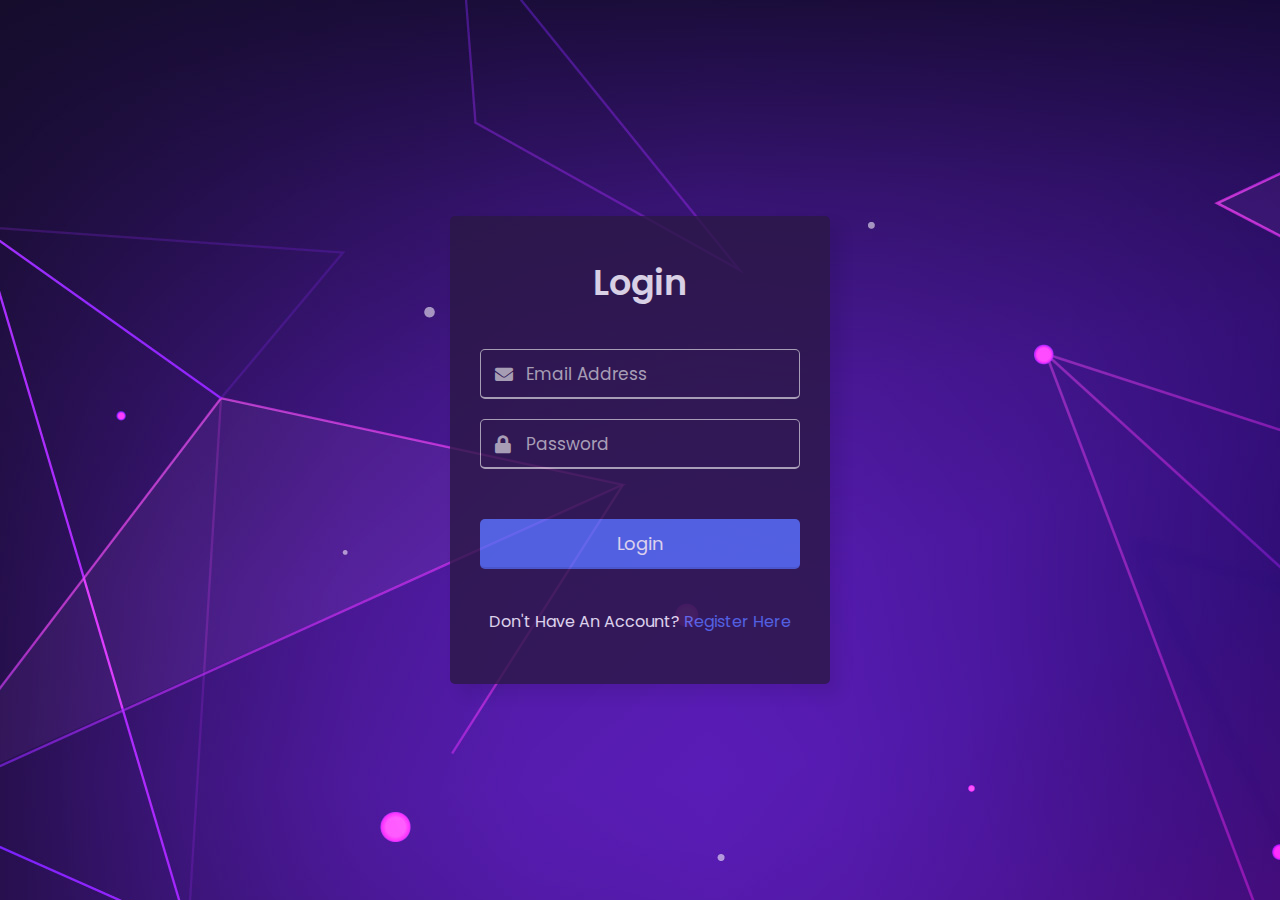
<file: Zephyr_stratagem/login/login.html>
<!DOCTYPE html>

<html lang="en">
<head>
  <meta charset="UTF-8">
  <meta name="viewport" content="width=device-width, initial-scale=1.0">
  <title>Login</title>
  <link rel="stylesheet" href="style.css">
  <link rel="stylesheet" href="https://cdnjs.cloudflare.com/ajax/libs/font-awesome/5.15.3/css/all.min.css"/>
</head>
<body>
  <div class="wrapper">
    <header>Login</header>
    <form method="post" action="reg.html">
      <div class="field email">
        <div class="input-area">
          <input type="text" placeholder="Email Address">
          <i class="icon fas fa-envelope"></i>
          <i class="error error-icon fas fa-exclamation-circle"></i>
        </div>
        <div class="error error-txt">Email can't be blank</div>
      </div>
      <div class="field password">
        <div class="input-area">
          <input type="password" placeholder="Password">
          <i class="icon fas fa-lock"></i>
          <i class="error error-icon fas fa-exclamation-circle"></i>
        </div>
        <div class="error error-txt">Password can't be blank</div>
      </div>
      <!-- <div class="pass-txt"><a href="#">Forgot password?</a></div> -->
      <input type="submit" value="Login">
    </form>
    <div class="sign-txt">Don't Have An Account? <a href="signup.html">Register Here</a></div>
  </div>

  <script src="script.js"></script>

</body>
</html>
</file>
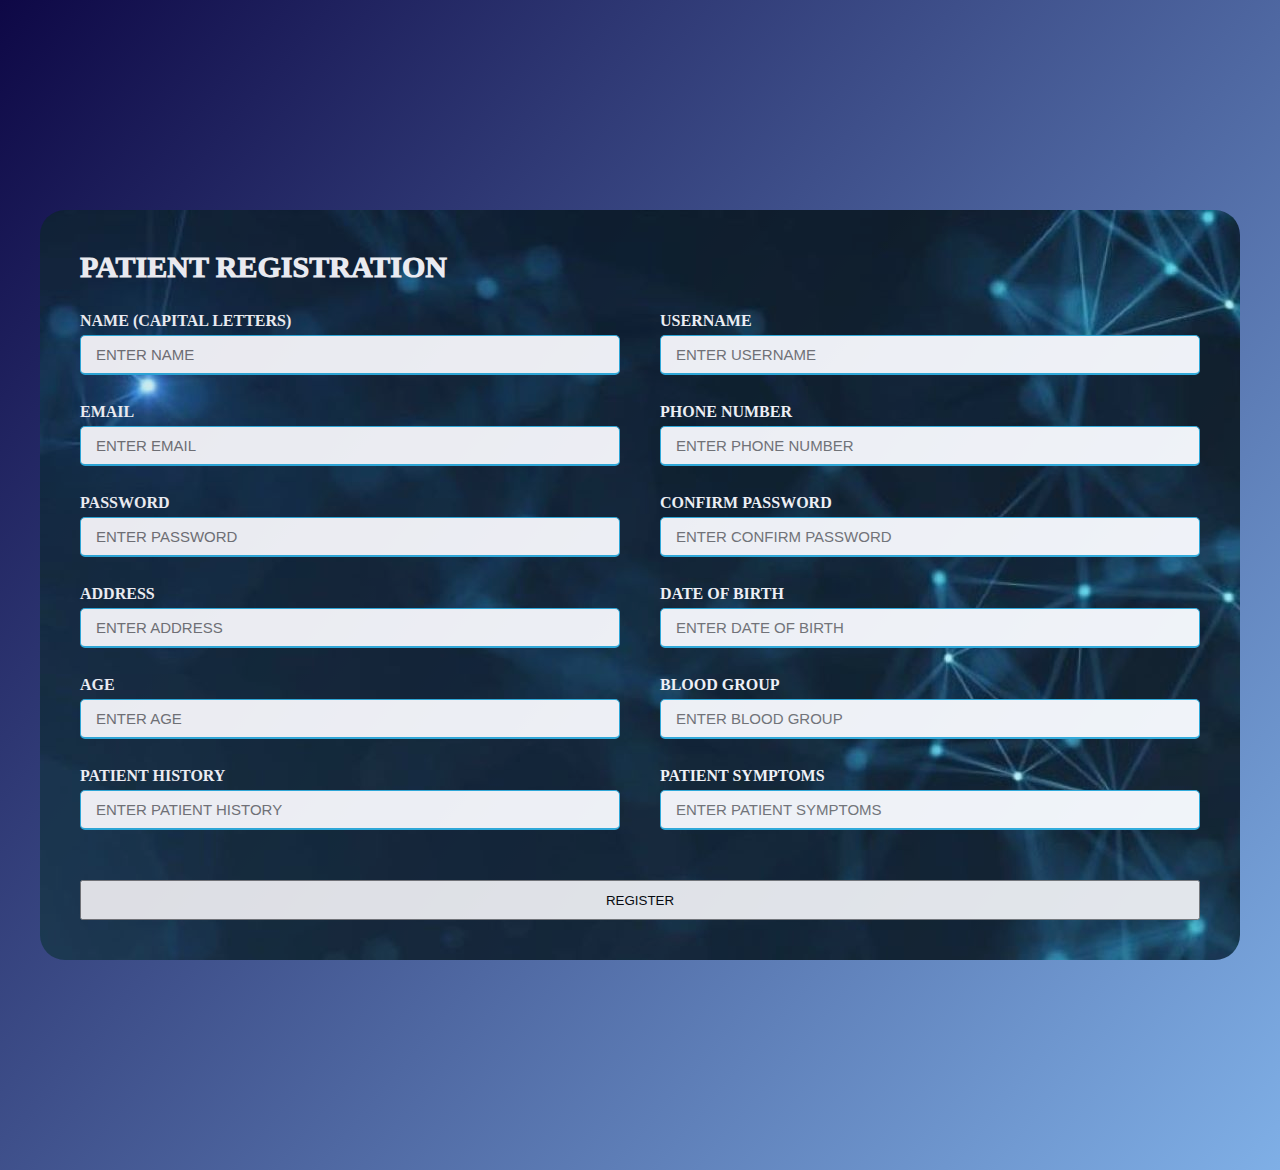
<file: Zephyr_stratagem/login/reg.html>
<!DOCTYPE html>
<html lang="en">
<head>
    <meta charset="UTF-8">
    <meta http-equiv="X-UA-Compatible" content="IE=edge">
    <meta name="viewport" content="width=device-width, initial-scale=1.0">
    <link rel="stylesheet" href="style2.css">
    <title>Responsive Patient Registration Form | Rz medical</title>
</head>
<body>
    <div class="container">
        <div class="title"> PATIENT REGISTRATION</div>
        <form action="#">
            <div class="form-group">
                <br><span>NAME (CAPITAL LETTERS)</span>
                <input type="text" placeholder="ENTER NAME" required>
            </div>
            <div class="form-group">
                <br><span>USERNAME</span>
                <input type="text" placeholder="ENTER USERNAME" required>
            </div>
            <div class="form-group">
                <br><span>EMAIL</span>
                <input type="email" placeholder="ENTER EMAIL" required>
            </div>
            <div class="form-group">
                <br><span>PHONE NUMBER</span>
                <input type="numbers " placeholder="ENTER PHONE NUMBER" required>
            </div>
            <div class="form-group">
                <br><span>PASSWORD</span>
                <input type="text" placeholder="ENTER PASSWORD" required>
            </div>
            <div class="form-group">
                <br><span>CONFIRM PASSWORD</span>
                <input type="text" placeholder="ENTER CONFIRM PASSWORD" required>
            </div>
            <div class="form-group">
                <br><span>ADDRESS</span>
                <input type="text" placeholder="ENTER ADDRESS" required>
            </div>
            <div class="form-group">
                <br><span>DATE OF BIRTH</span>
                <input type="numbers" placeholder="ENTER DATE OF BIRTH" required>
            </div>
            <div class="form-group">
                <br><span>AGE</span>
                <input type="numbers" placeholder="ENTER AGE" required>
            </div>
            <div class="form-group">
                <br><span>BLOOD GROUP</span>
                <input type="text" placeholder="ENTER BLOOD GROUP" required>
            </div>
            <div class="form-group">
                <br><span>PATIENT HISTORY</span>
                <input type="text" placeholder="ENTER PATIENT HISTORY" required>
            </div>
            <div class="form-group">
                <br><span>PATIENT SYMPTOMS</span>
                <input type="text" placeholder="ENTER PATIENT SYMPTOMS" required>
            </div>
            
            <div class="button">
                <input type="button" value="REGISTER">
            </div>
        </form>
    </div>
</body>
</html>
</file>
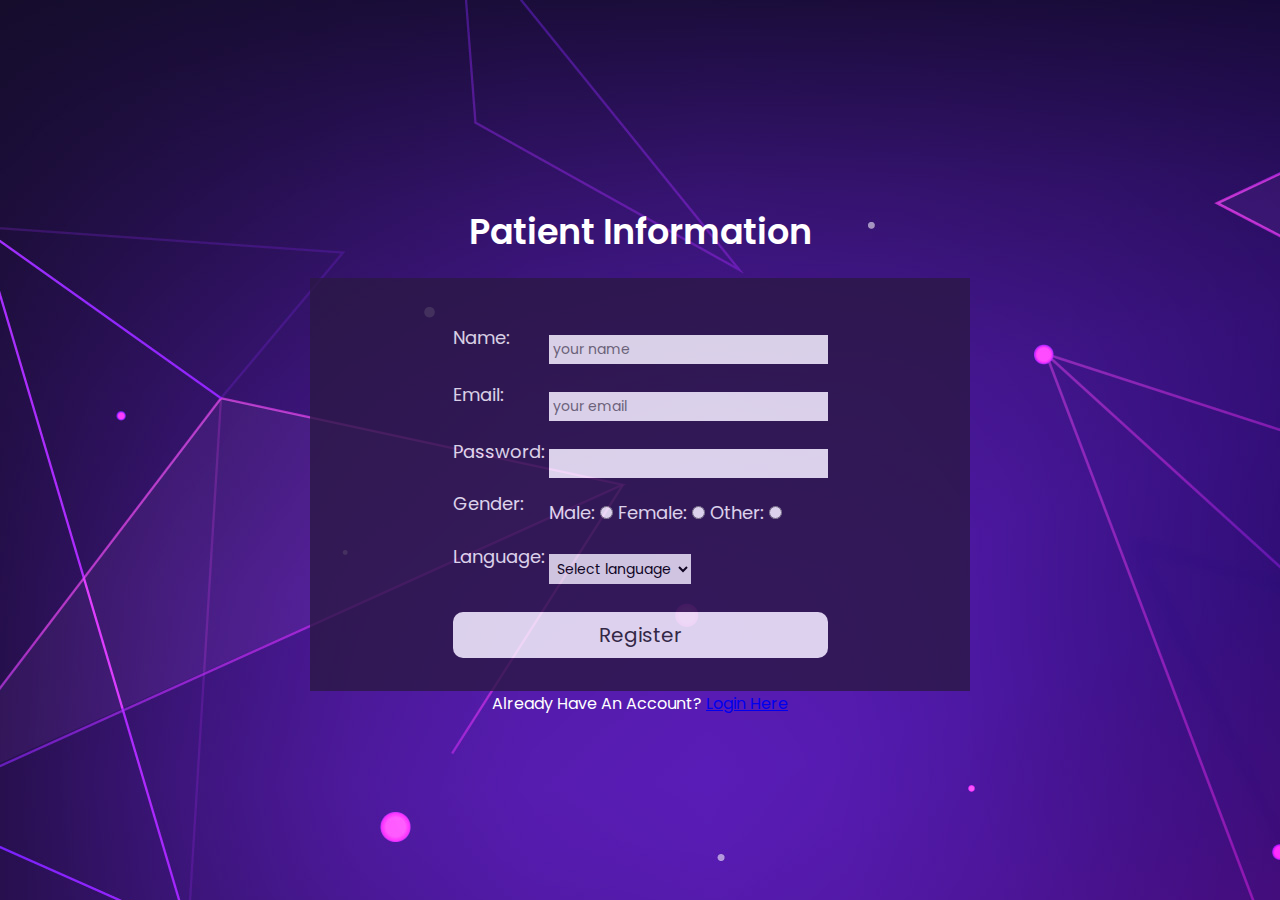
<file: Zephyr_stratagem/login/signup.html>
<!DOCTYPE html>
<html lang="en">
<head>
  <meta charset="UTF-8">
  <meta name="viewport" content="width=device-width, initial-scale=1.0">
  <title>Registeration</title>
  <link rel="stylesheet" href="style1.css">
</head>
<body>
<div class="container">
    <h1>Patient Information</h1>
    <form name="registration" class="registartion-form" onsubmit="return formValidation()">

  
      <table>
        <tr>
          <td><label for="name">Name:</label></td>
          <td><input type="text" name="name" id="name" placeholder="your name"></td>
        </tr>
        <tr>
          <td><label for="email">Email:</label></td>
          <td><input type="text" name="email" id="email" placeholder="your email"></td>
        </tr>
        <tr>
          <td><label for="password">Password:</label></td>
          <td><input type="password" name="password" id="password"></td>
        </tr>
        <!-- <tr>
          <td><label for="phoneNumber">Phone:</label></td>
          <td><input type="number" name="phoneNumber" id="phoneNumber"></td>
        </tr> -->
        <tr>
          <td><label for="gender">Gender:</label></td>
          <td>Male: <input type="radio" name="gender" value="male">
            Female: <input type="radio" name="gender" value="female">
            Other: <input type="radio" name="gender" value="other"></td>
        </tr> 
        <tr>
          <td><label for="language">Language:</label></td>
          <td>
            <select name="language" id="language">
              <option value="">Select language</option>
              <option value="English">English</option>
              <option value="Hindi">Hindi</option>
            </select>
          </td>
        </tr>
        <!-- <tr>
          <td><label for="zipcode">Zip Code:</label></td>
          <td><input type="number" name="zipcode" id="zipcode"></td>
        </tr> -->
        <!-- <tr>
          <td><label for="about">About:</label></td>
          <td><textarea name="about" id="about" placeholder="Write about yourself..."></textarea></td>
        </tr> -->
        <tr>
          <td colspan="2"><input type="submit" class="submit" value="Register" /></td>
        </tr>
      </table>
    </form>
    <div class="sign-txt"><font color ="white">Already Have An Account? <a href="login.html">Login Here </font></a></div>
  </div>

  <script src="script1.js"></script>

</body>
</file>
<file: Zephyr_stratagem/login/style.css>
@import url('https://fonts.googleapis.com/css2?family=Poppins:wght@400;500;600&display=swap');
*{
  margin: 0;
  padding: 0;
  box-sizing: border-box;
  font-family: "Poppins", sans-serif;
}
body{
  width: 100%;
  height: 100vh;
  display: flex;
  align-items: center;
  justify-content: center;
  /* background: #5372F0; */
  background-image: url("bg.jpg");
}
::selection{
  color: #fff;
  background: #3450bd;
}
.wrapper{
  width: 380px;
  padding: 40px 30px 50px 30px;
  background: #2b1845;
  opacity: .8;
  border-radius: 5px;
  text-align: center;
  box-shadow: 10px 10px 15px rgba(0,0,0,0.1);
  color: #fff;
  
 
}
.wrapper header{
  font-size: 35px;
  font-weight: 600;
}
.wrapper form{
  margin: 40px 0;
}
form .field{
  width: 100%;
  margin-bottom: 20px;
}
form .field.shake{
  animation: shake 0.3s ease-in-out;
}
@keyframes shake {
  0%, 100%{
    margin-left: 0px;
  }
  20%, 80%{
    margin-left: -12px;
  }
  40%, 60%{
    margin-left: 12px;
  }
}
form .field .input-area{
  height: 50px;
  width: 100%;
  position: relative;
}
form input{
  width: 100%;
  height: 100%;
  outline: none;
  padding: 0 45px;
  font-size: 18px;
  background: none;
  caret-color: #5372F0;
  border-radius: 5px;
  border: 1px solid #bfbfbf;
  border-bottom-width: 2px;
  transition: all 0.2s ease;
  color: #fff;
}
form .field input:focus,
form .field.valid input{
  border-color: #5372F0;
}
form .field.shake input,
form .field.error input{
  border-color: #dc3545;
}
.field .input-area i{
  position: absolute;
  top: 50%;
  font-size: 18px;
  pointer-events: none;
  transform: translateY(-50%);
}
.input-area .icon{
  left: 15px;
  color: #bfbfbf;
  transition: color 0.2s ease;
}
.input-area .error-icon{
  right: 15px;
  color: #dc3545;
}
form input:focus ~ .icon,
form .field.valid .icon{
  color: #5372F0;
}
form .field.shake input:focus ~ .icon,
form .field.error input:focus ~ .icon{
  color: #bfbfbf;
}
form input::placeholder{
  color: #bfbfbf;
  font-size: 17px;
}
form .field .error-txt{
  color: #dc3545;
  text-align: left;
  margin-top: 5px;
}
form .field .error{
  display: none;
}
form .field.shake .error,
form .field.error .error{
  display: block;
}
form .pass-txt{
  text-align: left;
  margin-top: -10px;
}
.wrapper a{
  color: #5372F0;
  text-decoration: none;
}
.wrapper a:hover{
  text-decoration: underline;
}
form input[type="submit"]{
  height: 50px;
  margin-top: 30px;
  color: #fff;
  padding: 0;
  border: none;
  background: #5372F0;
  cursor: pointer;
  border-bottom: 2px solid rgba(0,0,0,0.1);
  transition: all 0.3s ease;
}
form input[type="submit"]:hover{
  background: #2c52ed;
}
</file>
<file: Zephyr_stratagem/login/style2.css>
*{
    margin: 0;
    padding: 0;
    box-sizing: border-box;
}
body{
    display: flex;
    height: 130vh;
    justify-content: center;
    align-items: center;
    padding: 20px;
    background: linear-gradient(130deg, rgb(14, 8, 70), rgb(127, 175, 230));
    color:#ffffff;
}
.container{
    max-width: 1200px;
    width: 100%;
    max-height: 750px;
    padding: 40px 40px;
    background-color: #88c9ec;
    background-image: url("bg2.jpg") ;
    opacity: 0.9;
    border-radius: 25px;
}
.container .title{
    font-size: 30px;
    font-weight: 1000;
   
}
.container form{
    display: flex;
    flex-wrap: wrap;
    justify-content: space-between;
    margin: 10px 0 12px 0;
}
form .form-group{
    margin-bottom: 10px;
    width: calc(100% / 2 - 20px);
}
form span{
    display: block;
    font-weight: 800;
    margin-bottom: 5px;
}
.form-group input{
    height: 40px;
    width: 100%;
    outline: none;
    border-radius: 5px;
    border: 1px solid #2db0df;
    padding-left: 15px;
    font-size: 15px;
    border-bottom-width: 2px;
    transition: all 0.3s ease;
}
.form-group input:focus,
.form-group input:valid{
    border-color: rgb(19, 5, 56);
}
form .button{
    height: 40px;
    width: 100%;
    margin: 40px 0;
}
form .button input{
    width: 100%;
    height: 100%;
    outline: none;
    cursor: pointer;
    background: linear-gradient(130deg, rgb(17, 9, 87), rgb(55, 133, 222);
    color: #1894e6;
    font-size: 16px;
    font-weight: 500;
    border: none;
    border-radius: 5px;
}
form .button input:hover{
    background: linear-gradient(130deg,rgb(3, 43, 90),  rgb(17, 9, 87));
}
@media(max-width: 584px){
    .container{
        max-width: 100%;
    }
    form .form-group{
        margin-bottom: 15px;
        width: 100%;
    }
    .container form{
        max-height: 400px;
        overflow-y: scroll;
    }
    .container form::-webkit-scrollbar{
        width: 0;
    }x
    form .button{
        margin: 20px 0;
    }
}
</file>
<file: Zephyr_stratagem/login/style1.css>
@import url('https://fonts.googleapis.com/css2?family=Poppins:wght@400;500;600&display=swap');
* {
    font-family: "Poppins", sans-serif;
    margin: 0
  }
  
  .container {
    display: flex;
    justify-content: center;
    align-items: center;
    flex-direction: column;
    height: 100vh;
    background-color: #6699cc;
    background-image: url("bg.jpg");
  }
  
  .container h1 {
    color: white;
    font-family: "Poppins", sans-serif;
    font-size: 35px;
    font-weight: 600;
    margin: 20px;
  }
  
  .registartion-form {
    display: flex;
    justify-content: center;
    align-items: center;
    width: 600px;
    color: rgb(255, 255, 255);
    font-size: 18px;
    font-family: "Poppins", sans-serif;
    background-color: #2b1845;
    opacity: .8;
    padding: 30px;
  }
  
  .registartion-form input,
  .registartion-form select,
  .registartion-form textarea {
    border: none;
    padding: 4px;
    margin-top: 24px;
    font-size: 14px;
    font-family: "Poppins", sans-serif;
  }
  
  .registartion-form input:focus,
  .registartion-form textarea:focus {
    /* box-shadow: 3px 3px 10px rgb(228, 228, 228), -3px -3px 10px rgb(224, 224, 224); */
  }
  
  .registartion-form .submit {
    width: 100%;
    padding: 8px 0;
    font-size: 20px;
    color: rgb(44, 44, 44);
    background-color: #ffffff;
    border-radius: 10px;
    font-family: "Poppins", sans-serif;
  }
  
  .registartion-form .submit:hover {
    box-shadow: 3px 3px 6px rgb(255, 214, 176);
  }
</file>
